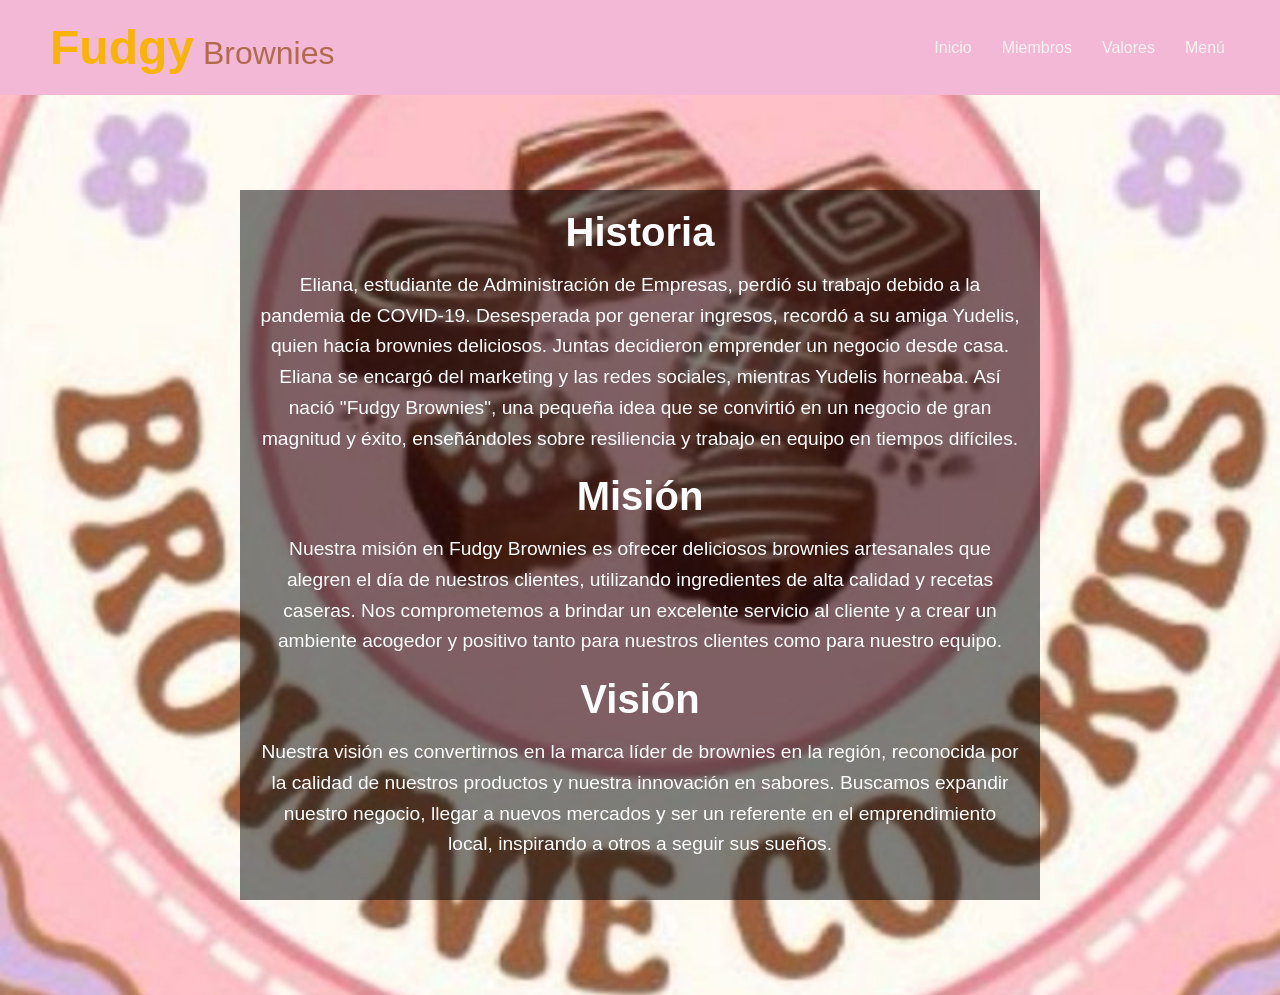
<file: Fudgy Brownies/index.html>
<meta charset="UTF-8">
    <meta name="viewport" content="width=device-width, initial-scale=1.0">
    <title>Fudgy Brownies</title>
    <link rel="stylesheet" href="css/style.css">
</head>
<body>
    <header>
        <div class="logo">
           
            <h1><span class="fudgy">Fudgy</span> <span class="brownies">Brownies</span></h1>
        </div>
        <nav>
            <a href="index.html">Inicio</a>
            <a href="Miembros.html" target="_blank">Miembros</a>
            <a href="Valores.html" target="_blank">Valores</a>
            <a href="Menu.html" target="_blank">Menú</a>
        </nav>
    </header>

    <section class="section-background">
        <div class="text-overlay">
            <h2>Historia</h2>
            <p>
                Eliana, estudiante de Administración de Empresas, perdió su trabajo debido a la pandemia de COVID-19. Desesperada por generar ingresos, recordó a su amiga Yudelis, quien hacía brownies deliciosos. Juntas decidieron emprender un negocio desde casa. Eliana se encargó del marketing y las redes sociales, mientras Yudelis horneaba. Así nació "Fudgy Brownies", una pequeña idea que se convirtió en un negocio de gran magnitud y éxito, enseñándoles sobre resiliencia y trabajo en equipo en tiempos difíciles.
            </p>
            <h2>Misión</h2>
            <p>
                Nuestra misión en Fudgy Brownies es ofrecer deliciosos brownies artesanales que alegren el día de nuestros clientes, utilizando ingredientes de alta calidad y recetas caseras. Nos comprometemos a brindar un excelente servicio al cliente y a crear un ambiente acogedor y positivo tanto para nuestros clientes como para nuestro equipo.
            </p>
            <h2>Visión</h2>
            <p>
                Nuestra visión es convertirnos en la marca líder de brownies en la región, reconocida por la calidad de nuestros productos y nuestra innovación en sabores. Buscamos expandir nuestro negocio, llegar a nuevos mercados y ser un referente en el emprendimiento local, inspirando a otros a seguir sus sueños.
            </p>
        </div>
    </section>
</file>
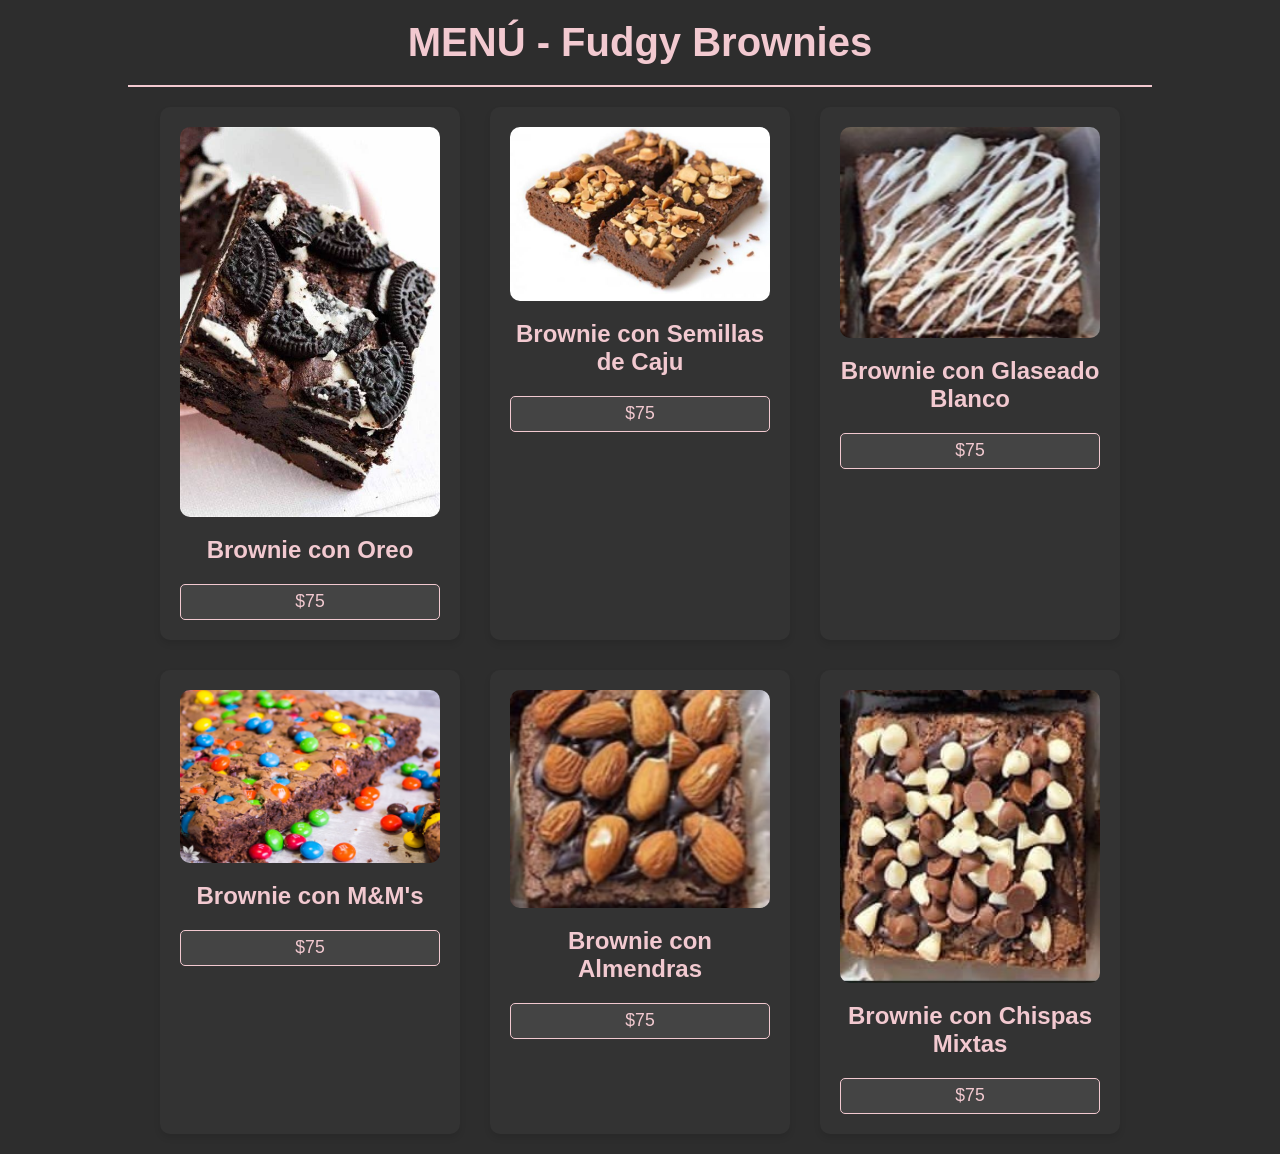
<file: Fudgy Brownies/Menu.html>
<!DOCTYPE html>
<html lang="es">
<head>
    <meta charset="UTF-8">
    <meta name="viewport" content="width=device-width, initial-scale=1.0">
    <title>Menú - Restaurante Borcelle</title>
    <link rel="stylesheet" href="css/Menu.css">
</head>
<body>
    <h1>MENÚ - Fudgy Brownies</h1>
    <hr>

    <div class="menu-container">
        <div class="menu-item">
            <div class="item-image">
                <img src="img/Oreo.jpg" alt="Brownie con Oreo">
            </div>
            <div class="item-info">
                <h2>Brownie con Oreo</h2>
                <input type="text" class="price" placeholder="$75">
            </div>
        </div>
        
        <div class="menu-item">
            <div class="item-image">
                <img src="img/Castaña de caju.jpg" alt="Brownie con Anacardos">
            </div>
            <div class="item-info">
                <h2>Brownie con Semillas de Caju</h2>
                <input type="text" class="price" placeholder="$75">
            </div>
        </div>
        
        <div class="menu-item">
            <div class="item-image">
                <img src="img/Glaseado.jpg" alt="Brownie con Glaseado Blanco">
            </div>
            <div class="item-info">
                <h2>Brownie con Glaseado Blanco</h2>
                <input type="text" class="price" placeholder="$75">
            </div>
        </div>
        
        <div class="menu-item">
            <div class="item-image">
                <img src="img/MM.jpg" alt="Brownie con M&M's">
            </div>
            <div class="item-info">
                <h2>Brownie con M&M's</h2>
                <input type="text" class="price" placeholder="$75">
            </div>
        </div>
        
        <div class="menu-item">
            <div class="item-image">
                <img src="img/Almendras.jpg" alt="Brownie con Almendras">
            </div>
            <div class="item-info">
                <h2>Brownie con Almendras</h2>
                <input type="text" class="price" placeholder="$75">
            </div>
        </div>
        
        <div class="menu-item">
            <div class="item-image">
                <img src="img/Chispas.jpg" alt="Brownie con Chispas Mixtas">
            </div>
            <div class="item-info">
                <h2>Brownie con Chispas Mixtas</h2>
                <input type="text" class="price" placeholder="$75">
            </div>
        </div>
    </div>
</body>
</html>
</file>
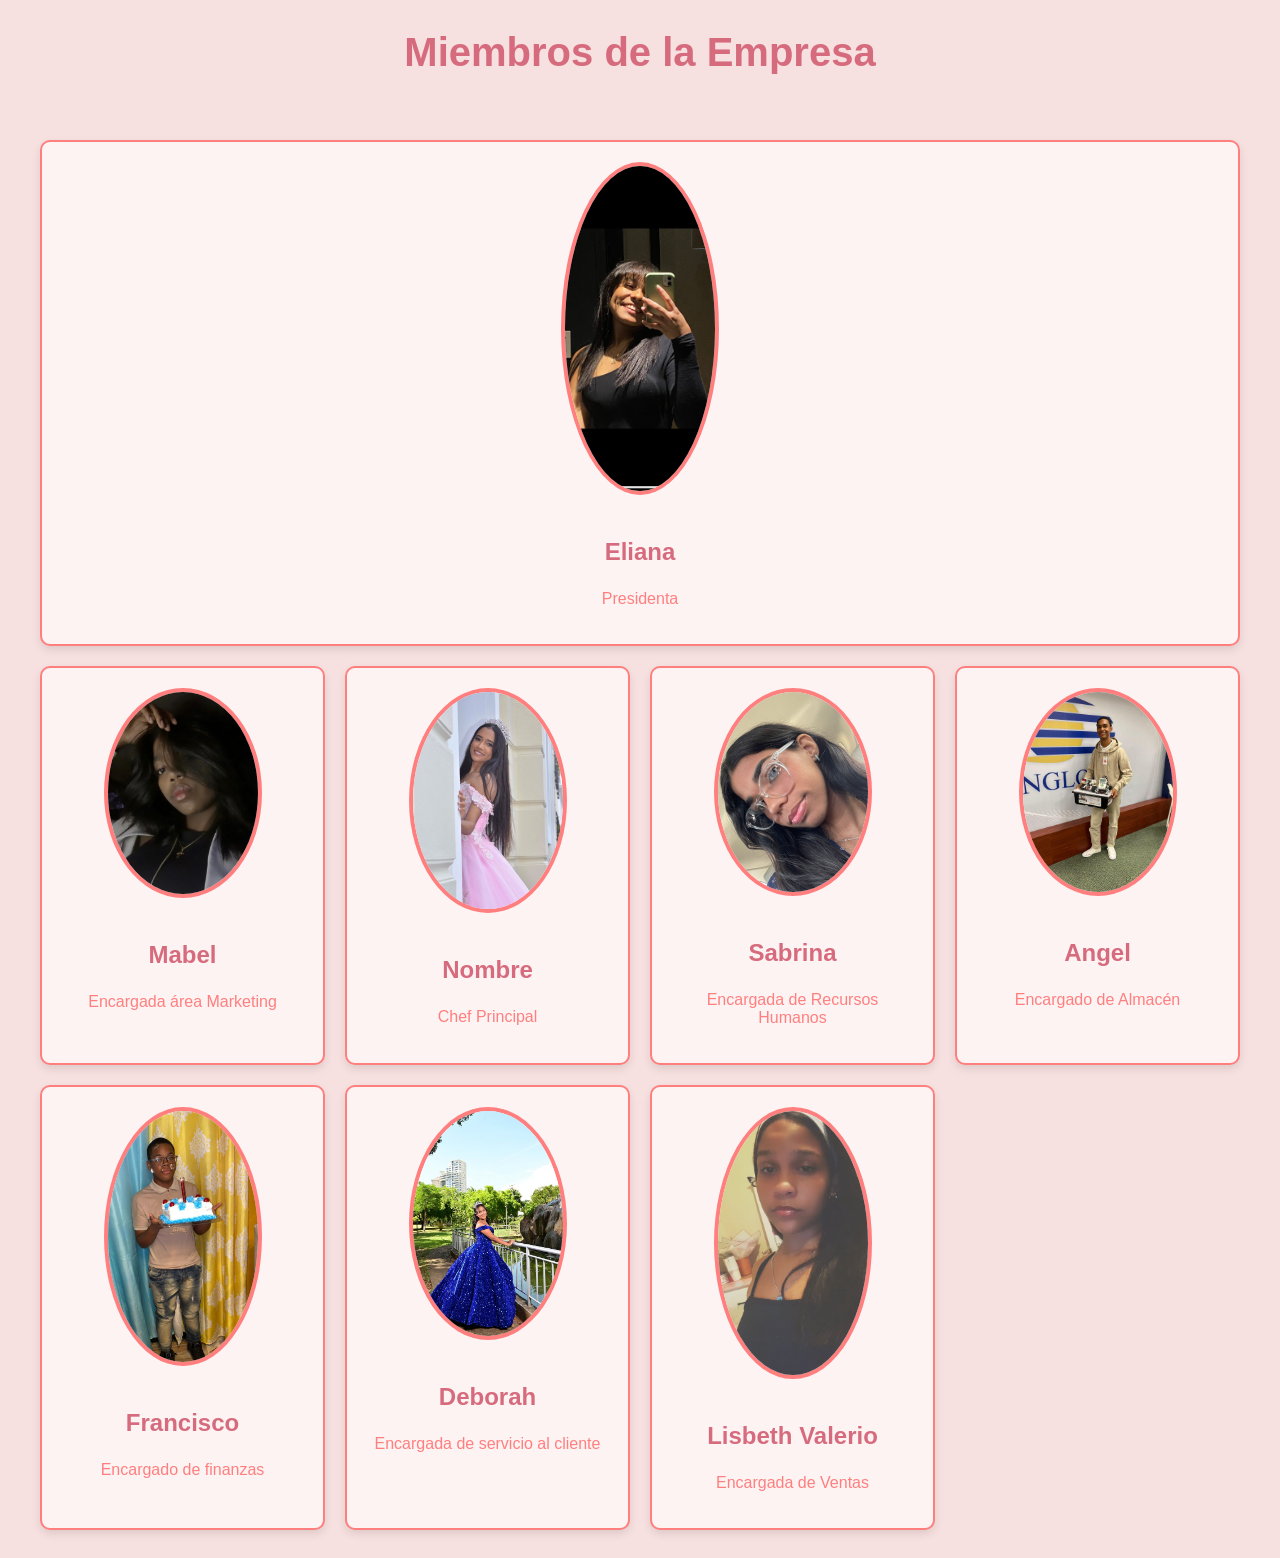
<file: Fudgy Brownies/Miembros.html>
<!DOCTYPE html>
<html lang="en">
<head>
    <meta charset="UTF-8">
    <meta name="viewport" content="width=device-width, initial-scale=1.0">
    <title>Miembros</title>
    <link rel="stylesheet" href="css/Miembros.css">
</head>
<body>
    
    <h1>Miembros de la Empresa </h1><br>
    <div class="members-container">
        <div class="member">
            <img src="img/Presidenta.jpg" alt="Eliana" class="member-image">
            <div class="member-info">
              <h3>Eliana</h3>
              <p>Presidenta</p>
            </div>
        </div>

        <div class="member">
            <img src="img/Mabel.jpg" alt="Mabel" class="member-image">
            <div class="member-info">
                <h3>Mabel</h3>
                <p>Encargada área Marketing</p>
            </div>
        </div>

        <div class="member">
            <img src="img/Chef principal.jpg" alt="Chef principal" class="member-image">
            <div class="member-info">
                <h3>Nombre</h3>
                <p>Chef Principal</p>
            </div>
        </div>

        <div class="member">
            <img src="img/Encargada de recursos humanos.jpg" alt="Sabrina" class="member-image">
            <div class="member-info">
                <h3>Sabrina</h3>
                <p>Encargada de Recursos Humanos</p>
            </div>
        </div>

        <div class="member">
            <img src="img/Encargado de almacén.jpg" alt="Angel" class="member-image">
            <div class="member-info">
                <h3>Angel</h3>
                <p>Encargado de Almacén</p>
            </div>
        </div>

        <div class="member">
            <img src="img/Francisco.jpg" alt="Deborah" class="member-image">
            <div class="member-info">
                <h3>Francisco</h3>
                <p>Encargado de finanzas</p>
            </div>
        </div>

        <div class="member">
            <img src="img/Deborah.jpg" alt="Deborah" class="member-image">
            <div class="member-info">
                <h3>Deborah</h3>
                <p>Encargada de servicio al cliente</p>
            </div>
        </div>

        <!-- Este miembro ahora también está dentro del contenedor -->
        <div class="member">
            <img src="img/Encargada de ventas.jpg" alt="Ventas" class="member-image">
            <div class="member-info">
                <h3>Lisbeth Valerio</h3>
                <p>Encargada de Ventas</p>
            </div>
        </div>
    </div> <!-- Cierre del contenedor principal -->
      
      
        <!-- Agregar más miembros aquí -->
      </section>
      
      
</body>
</html>
</file>
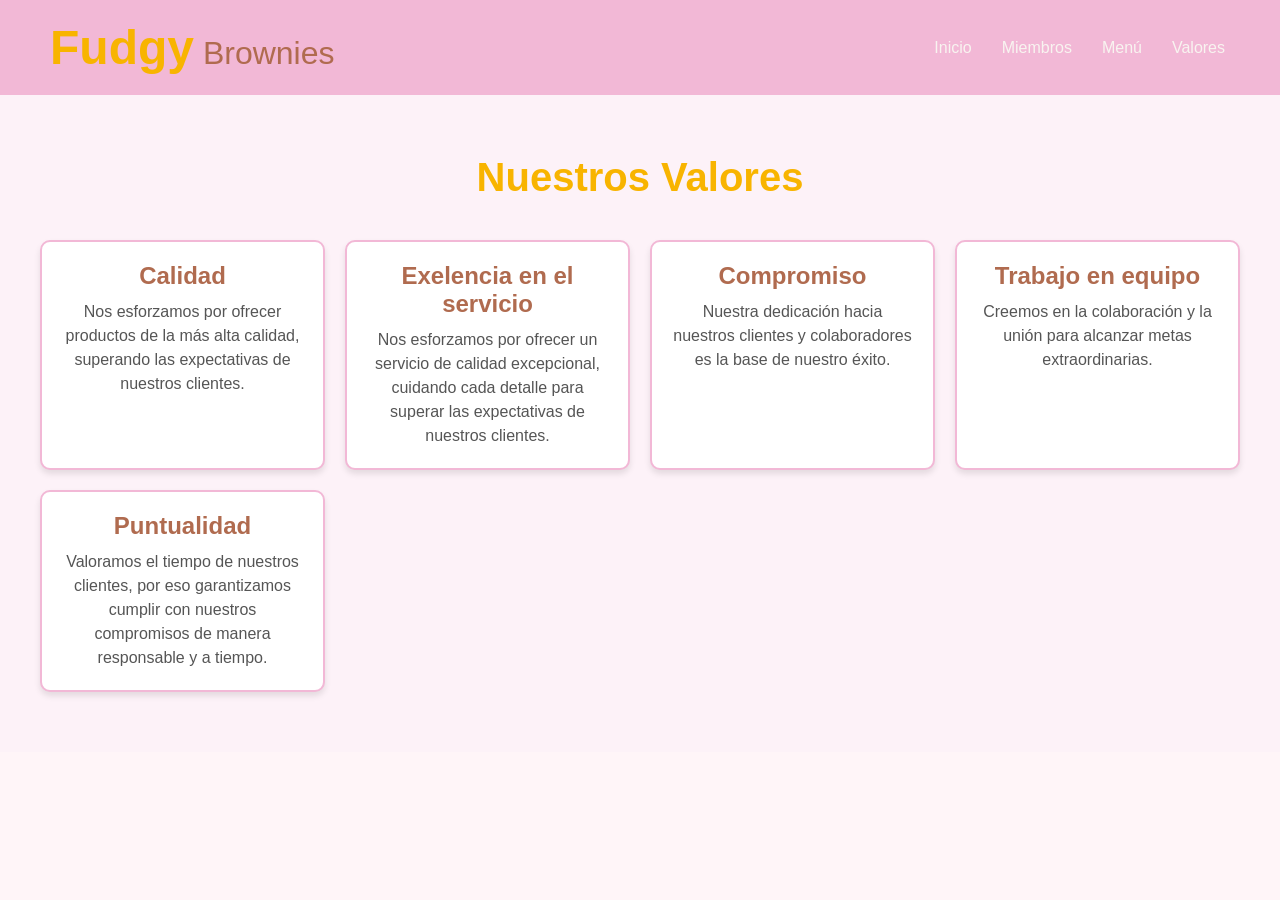
<file: Fudgy Brownies/Valores.html>
<!DOCTYPE html>
<html lang="en">
<head>
    <meta charset="UTF-8">
    <meta name="viewport" content="width=device-width, initial-scale=1.0">
    <title>Valores - Fudgy Brownies</title>
    <link rel="stylesheet" href="css/valores.css">
</head>
<body>
    <header>
        <div class="logo">
           
            <h1><span class="fudgy">Fudgy</span> <span class="brownies">Brownies</span></h1>
        </div>
        <nav>
            <a href="index.html">Inicio</a>
            <a href="miembros.html">Miembros</a>
            <a href="menu.html">Menú</a>
            <a href="valores.html">Valores</a>
        </nav>
    </header>

    <section class="section-values">
        <h2>Nuestros Valores</h2>
        <div class="values-grid">
            <div class="value-card">
                <h3>Calidad</h3>
                <p>Nos esforzamos por ofrecer productos de la más alta calidad, superando las expectativas de nuestros clientes.</p>
            </div>
            <div class="value-card">
                <h3>Exelencia en el servicio</h3>
                <p>Nos esforzamos por ofrecer un servicio de calidad excepcional, cuidando cada detalle para superar las expectativas de nuestros clientes.</p>
            </div>
            <div class="value-card">
                <h3>Compromiso</h3>
                <p>Nuestra dedicación hacia nuestros clientes y colaboradores es la base de nuestro éxito.</p>
            </div>
            <div class="value-card">
                <h3>Trabajo en equipo</h3>
                <p>Creemos en la colaboración y la unión para alcanzar metas extraordinarias.</p>
            </div>
            <div class="value-card">
                <h3>Puntualidad</h3>
                <p>Valoramos el tiempo de nuestros clientes, por eso garantizamos cumplir con nuestros compromisos de manera responsable y a tiempo.</p>
            </div>
        </div>
    </section>
</body>
</html>
</file>
<file: Fudgy Brownies/css/style.css>
/* Estilos globales */
* {
    margin: 0;
    padding: 0;
    box-sizing: border-box;
}

body {
    font-family: Arial, Helvetica, sans-serif;
}

/* Estilos del header */
header {
    display: flex;
    justify-content: space-between;
    align-items: center;
    padding: 20px 40px;
    background-color: #F2B8D6;
}

header .logo {
    display: flex;
    align-items: center;
}

header .logo h1 {
    font-size: 2rem;
    color: #D4AF37;
    margin-left: 10px;
}

/* Fudgy - Estilo del texto "Fudgy" */
header .logo .fudgy {
    font-size: 3rem; /* Más grande */
    color: #F8B400;  /* Color diferente (puedes elegir el que más te guste) */
    font-weight: bold;
}

/* Brownies - Estilo del texto "Brownies" */
header .logo .brownies {
    font-size: 2rem;  /* Un poco más pequeño */
    color: #B06B4F;   /* Otro color para diferenciar */
    font-weight: normal;
}

header .logo img {
    width: 50px; /* Ajusta el tamaño del logo */
    height: auto;
}

/* Estilos del menú de navegación */
nav {
    display: flex;
}

nav a {
    text-decoration: none;
    color: #F8F4F0;
    margin: 0 15px;
    font-size: 1rem;
    transition: color 0.3s ease;
}

nav a:hover {
    color: #D4AF37;
    text-transform: uppercase;
}

/* Estilos del background de la sección */
.section-background {
    background-image: url('../img/Fondoprincipal.jpg');
    background-repeat: no-repeat;
    background-position: center;
    background-size: cover;
    width: 100%;
    height: 100vh;
    display: flex;
    justify-content: center;
    align-items: center;
}

.text-overlay {
    text-align: center;
    color: white;
    background-color: rgba(0, 0, 0, 0.5); /* Fondo oscuro para mejorar la visibilidad del texto */
    padding: 20px;
    max-width: 800px;
    margin: 0 20px;
}

.text-overlay h2 {
    font-size: 2.5rem;
    margin-bottom: 15px;
}

.text-overlay p {
    font-size: 1.2rem;
    line-height: 1.6;
    margin-bottom: 20px;
}

/* Asegura que la imagen de fondo cubra la pantalla */
@media (max-width: 768px) {
    header {
        flex-direction: column;
        text-align: center;
    }

    header .logo {
        margin-bottom: 20px;
    }

    nav {
        flex-direction: column;
        margin-top: 20px;
    }

    nav a {
        margin: 10px 0;
    }
}
</file>
<file: Fudgy Brownies/css/Menu.css>
/* General styles */
* {
    margin: 0;
    padding: 0;
    box-sizing: border-box;
}

body {
    font-family: Arial, sans-serif;
    background-color: #2D2D2D; /* Fondo oscuro */
    color: #F2C9D0; /* Texto claro (rosado) */
    text-align: center;
    padding: 20px 0;
}

h1 {
    font-size: 2.5em; /* Título más grande */
    color: #F2C9D0;
    margin-bottom: 20px; /* Separar el título del menú */
}

hr {
    width: 80%; /* Línea horizontal más estrecha */
    margin: 20px auto; /* Centrada y con espacio vertical */
    border: 1px solid #F2C9D0; /* Color rosado */
}

.menu-container {
    display: flex;
    flex-wrap: wrap;
    justify-content: center;
    gap: 30px;
    margin-top: 20px; /* Espacio entre el título y el menú */
}

.menu-item {
    background-color: #333; /* Fondo oscuro de cada item */
    border-radius: 10px;
    padding: 20px;
    width: 300px;
    text-align: center;
    box-shadow: 0 4px 6px rgba(0, 0, 0, 0.1);
    transition: transform 0.3s ease;
}

.menu-item:hover {
    transform: scale(1.05);
}

.item-image img {
    width: 100%;
    height: auto;
    border-radius: 10px;
}

.item-info {
    margin-top: 15px;
}

h2 {
    font-size: 1.5em;
    margin-bottom: 10px;
    color: #F2C9D0;
}

.price {
    width: 100%;
    padding: 8px;
    margin-top: 10px;
    border: 1px solid #F2C9D0;
    border-radius: 5px;
    background-color: #444;
    color: #F2C9D0;
    font-size: 1em;
    text-align: center;
}

.price::placeholder {
    color: #F2C9D0;
    font-size: 1.1em;
}
</file>
<file: Fudgy Brownies/css/Miembros.css>
/* Fondo general de la página */
body {
    background-color: #f7e0e0; /* Fondo rosado suave */
    font-family: Arial, sans-serif;
  }
  
  /* Estilo del título h1 */
  h1 {
    text-align: center;
    font-size: 2.5rem;
    color: #d76b7e; /* Tono rosado más fuerte */
    margin-top: 30px;
  }
  
  
  /* Contenedor principal */
  .members-container {
    display: grid;
    grid-template-columns: repeat(4, 1fr); /* Cuatro columnas por fila */
    gap: 20px;
    padding: 20px;
    max-width: 1200px;
    margin: 0 auto;
  }
  
  /* Estilo de cada miembro */
  .member {
    background-color: #f8f2f2; /* Fondo ligeramente rosado */
    border-radius: 10px;
    text-align: center;
    padding: 20px;
    box-shadow: 0px 4px 8px rgba(0, 0, 0, 0.1);
    transition: transform 0.3s ease;
    border: 2px solid #ff7f7f; /* Borde rosado */
    background-color: #fef3f3; /* Fondo muy claro */
  }
  
  /* Efecto hover */
  .member:hover {
    transform: scale(1.05);
    background-color: #f8a3b2; /* Fondo rosado claro en hover */
  }
  
  /* Imagen del miembro */
  .member-image {
    width: 100%;
    height: auto;
    border-radius: 50%;
    max-width: 150px;
    margin-bottom: 15px;
    border: 4px solid #ff7f7f; /* Borde rosado en la imagen */
  }
  
  /* Títulos y texto */
  .member-info h3 {
    font-size: 1.5rem;
    font-weight: bold;
    color: #d76b7e; /* Tono rosado fuerte para los nombres */
  }
  
  .member-info p {
    font-size: 1rem;
    color: #ff7f7f; /* Color rosado claro para el rol */
  }
  
  /* Asegurarse de que el primer miembro ocupe toda la fila */
  .members-container .member:first-child {
    grid-column: span 4; /* El primer miembro ocupa toda la fila */
  }
  
  /* Los miembros siguientes se distribuyen normalmente */
  .members-container .member:nth-child(n+2) {
    grid-column: span 1;
  }
  
  /* Opcional: para mejorar la legibilidad en pantallas pequeñas */
  @media screen and (max-width: 768px) {
    .members-container {
      grid-template-columns: 1fr 1fr; /* Dos columnas en pantallas pequeñas */
    }
  }
  
  @media screen and (max-width: 480px) {
    .members-container {
      grid-template-columns: 1fr; /* Una sola columna en pantallas muy pequeñas */
    }
  }
</file>
<file: Fudgy Brownies/css/valores.css>
/* Estilos globales */
* {
    margin: 0;
    padding: 0;
    box-sizing: border-box;
}

body {
    font-family: Arial, Helvetica, sans-serif;
    background-color: #FFF5F8;
    color: #333;
}

/* Estilos del header */
header {
    display: flex;
    justify-content: space-between;
    align-items: center;
    padding: 20px 40px;
    background-color: #F2B8D6;
}

header .logo {
    display: flex;
    align-items: center;
}

header .logo img {
    width: 50px;
    height: auto;
}

header .logo h1 {
    font-size: 2rem;
    color: #D4AF37;
    margin-left: 10px;
}

header .logo .fudgy {
    font-size: 3rem;
    color: #F8B400;
    font-weight: bold;
}

header .logo .brownies {
    font-size: 2rem;
    color: #B06B4F;
    font-weight: normal;
}

nav {
    display: flex;
}

nav a {
    text-decoration: none;
    color: #F8F4F0;
    margin: 0 15px;
    font-size: 1rem;
    transition: color 0.3s ease;
}

nav a:hover {
    color: #D4AF37;
    text-transform: uppercase;
}

/* Estilos de la sección de valores */
.section-values {
    padding: 60px 40px;
    background-color: #FDF2F8;
    text-align: center;
}

.section-values h2 {
    font-size: 2.5rem;
    color: #F8B400;
    margin-bottom: 40px;
}

.values-grid {
    display: grid;
    grid-template-columns: repeat(auto-fit, minmax(250px, 1fr));
    gap: 20px;
}

.value-card {
    background-color: #FFFFFF;
    border: 2px solid #F2B8D6;
    border-radius: 10px;
    padding: 20px;
    box-shadow: 0px 4px 6px rgba(0, 0, 0, 0.1);
    transition: transform 0.3s ease, box-shadow 0.3s ease;
}

.value-card h3 {
    font-size: 1.5rem;
    color: #B06B4F;
    margin-bottom: 10px;
}

.value-card p {
    font-size: 1rem;
    color: #555;
    line-height: 1.5;
}

.value-card:hover {
    transform: translateY(-5px);
    box-shadow: 0px 8px 12px rgba(0, 0, 0, 0.15);
}

/* Responsive Design */
@media (max-width: 768px) {
    header {
        flex-direction: column;
        text-align: center;
    }

    nav {
        margin-top: 20px;
    }

    .values-grid {
        grid-template-columns: 1fr;
    }
}
</file>
